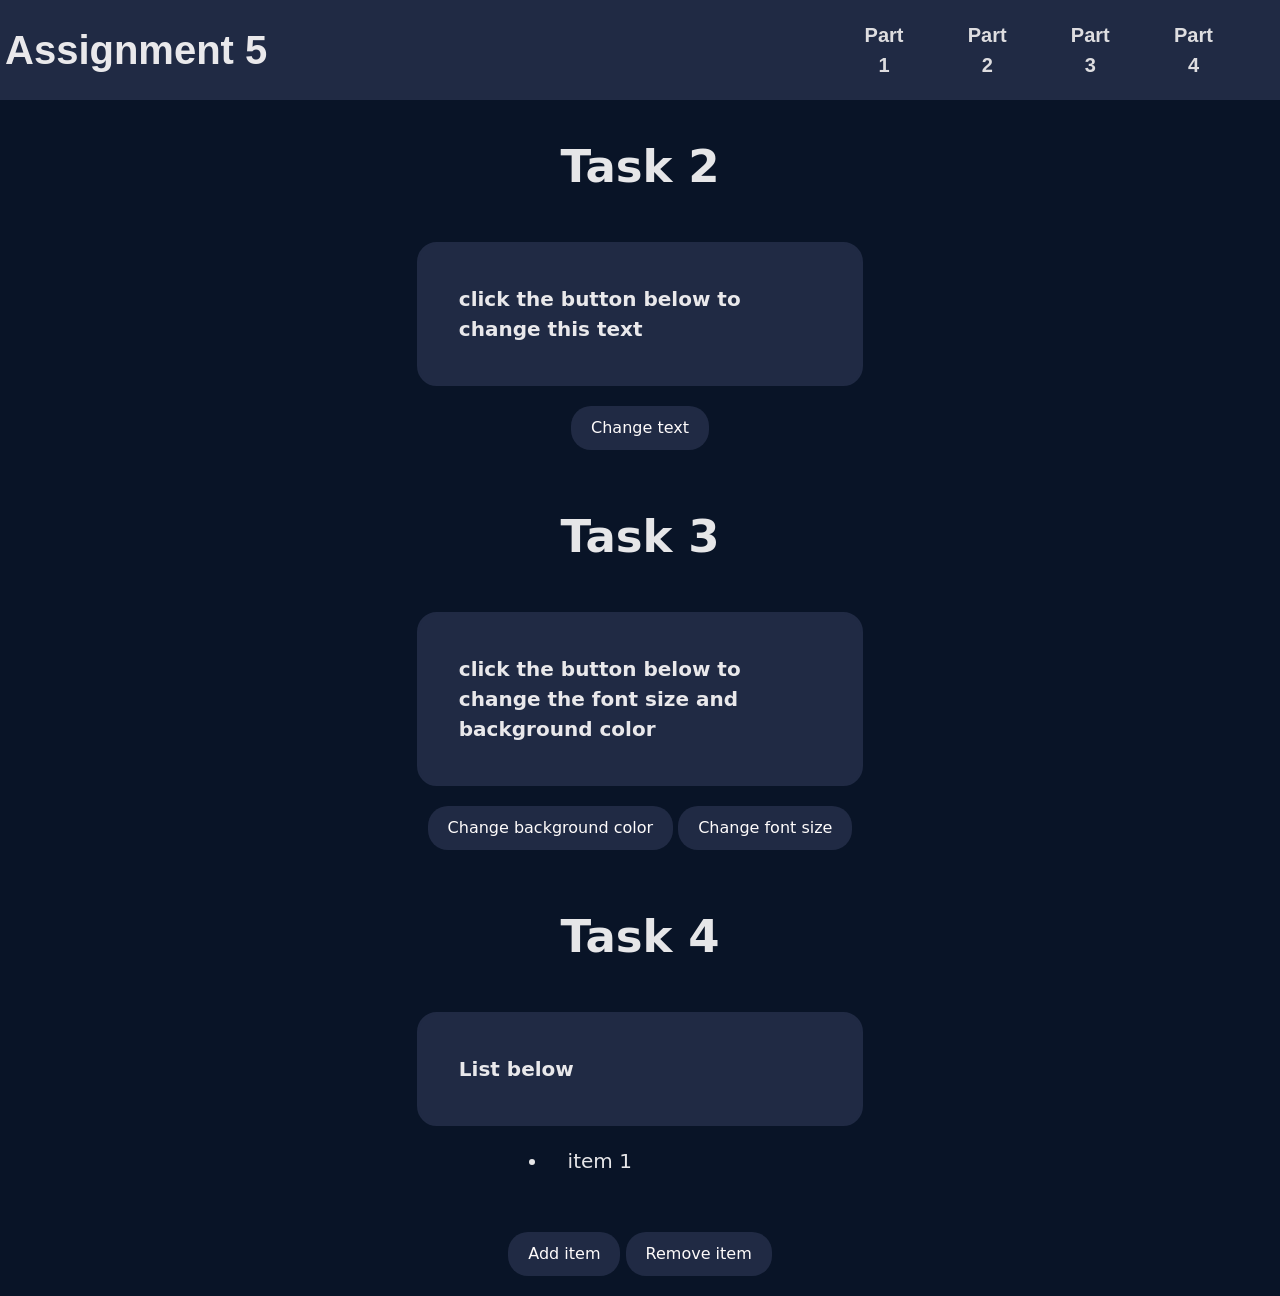
<file: Part2/Part2.html>
<!DOCTYPE html>
<html lang="en">
<head>
    <meta charset="UTF-8">
    <meta name="viewport" content="width=device-width, initial-scale=1.0">
    <title>Assignment 5</title>
    <link rel="stylesheet" href="https://cdn.jsdelivr.net/npm/bootstrap@5.3.8/dist/css/bootstrap.min.css">
    <link rel="stylesheet" href="styles.css">
</head>
<body>
     <nav>
        <div class="logo">Assignment 5</div>
        <ul>
            
            <li><a href="../index.html">Part 1</a></li>
            <li><a href="Part2.html">Part 2</a></li>
            <li><a href="../Part3/Part3.html">Part 3</a></li>
            <li><a href="../Part4/Part4.html">Part 4</a></li>

        </ul>
    </nav>

    <div class="container">
        <h1>Task 2 </h1>


        <p id="task">click the button below to change this text</p>

        <div style="text-align: center; padding: 20px;">
        <button class="button" onclick="changeText()">Change text</button>
        </div>


        <h1>Task 3 </h1>

        
        <div>
            <p id = "task3">click the button below to change the font size and background color</p>
            <div style="text-align: center; padding: 20px;">
                
                <button class="button" onclick="changebackground()">Change background color</button>
                <button class="button" onclick="changeFontSize()">Change font size</button>
            </div>
        </div>    
        


        <h1>Task 4 </h1>

        <p>List below</p>

        <div>
            <ul id="List">
                <li>item 1</li>
            </ul>

            <div style="text-align: center; padding: 20px;">
                <button class="button" onclick="addItem()">Add item</button>
                <button class="button" onclick="removeItem()">Remove item</button>
            </div>
        </div>
        
        
    </div>






    <script>
        function changeText() {
            document.getElementById("task").innerHTML = "New text!";

        }
    </script>

    <script>
        function changebackground() {
            document.getElementById("task3").style.backgroundColor = "green";
        }
        function changeFontSize() {
            document.getElementById("task3").style.fontSize = "30px";
        }
    </script>

    <script>
        function addItem() {
            let list = document.getElementById("List");
            let newItem=document.createElement("li");
            newItem.textContent="new item";
            list.appendChild(newItem);
        }
    </script>

    <script>
        function removeItem() {
            let list = document.getElementById("List");
            let lastItem = list.lastElementChild;
            list.removeChild(lastItem);
        }
    </script>


</body>
</html>
</file>
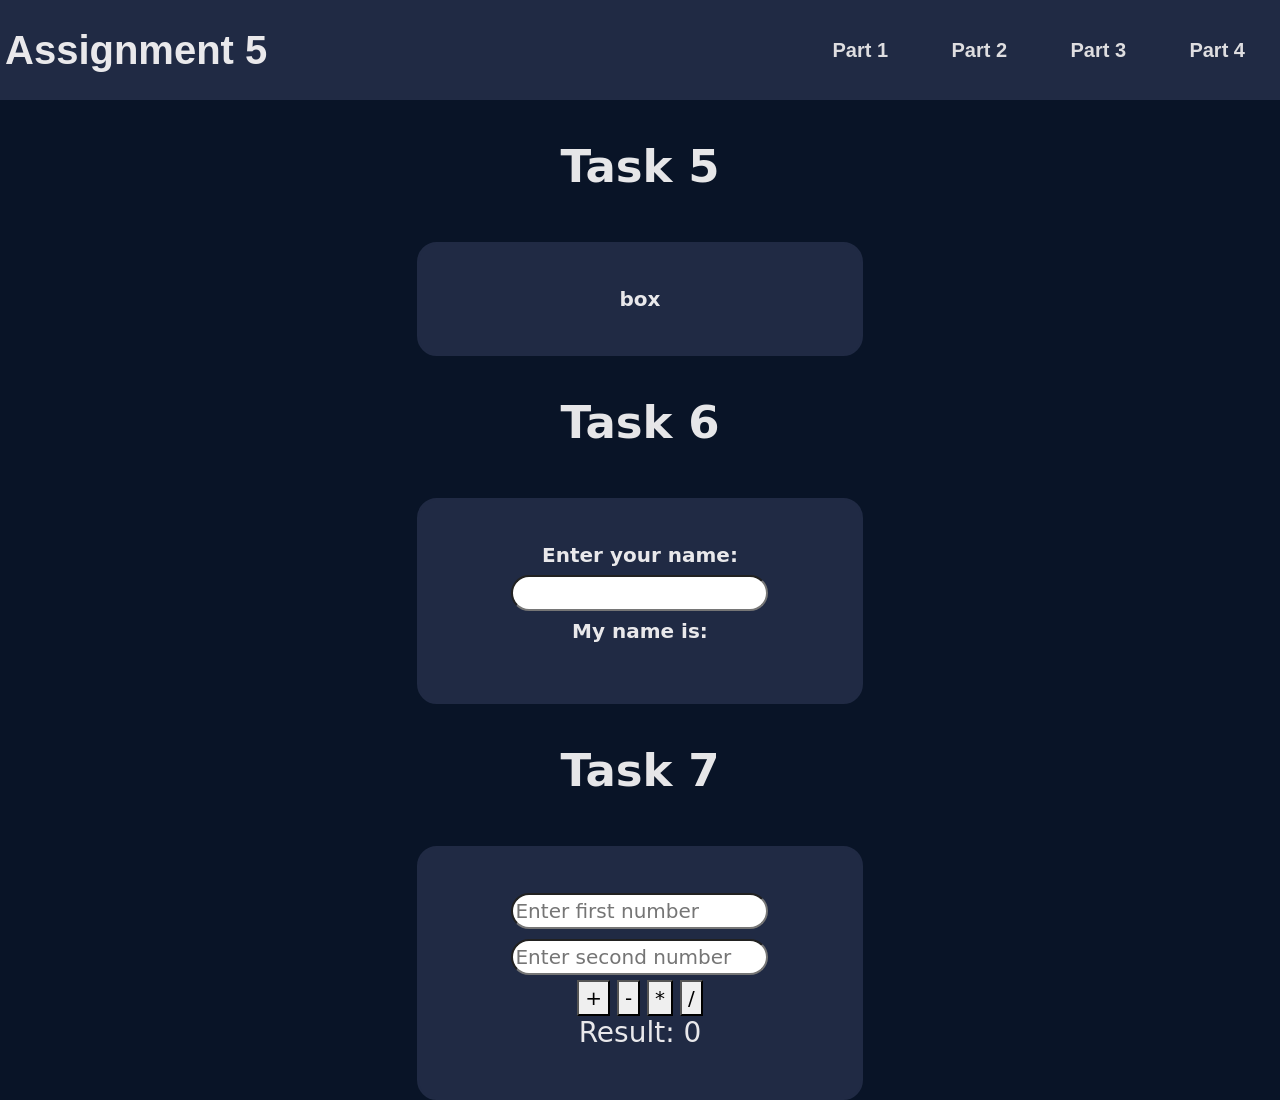
<file: Part3/Part3.html>
<!DOCTYPE html>
<html lang="en">
<head>
    <meta charset="UTF-8">
    <meta name="viewport" content="width=device-width, initial-scale=1.0">
    <title>Assignment 5</title>
    <link rel="stylesheet" href="https://cdn.jsdelivr.net/npm/bootstrap@5.3.8/dist/css/bootstrap.min.css">
    <link rel="stylesheet" href="styles.css">
</head>
<body>
    <nav>
        <div class="logo">Assignment 5</div>
        <ul>
            <li><a href="../index.html">Part 1</a></li>
            <li><a href="../Part2/Part2.html">Part 2</a></li>
            <li><a href="Part3.html">Part 3</a></li>
            <li><a href="../Part4/Part4.html">Part 4</a></li>
        </ul>
    </nav>

    <div class="container">
        <h1>Task 5 </h1>

        <p class="task" id="box" onmouseover="mouseOver()" onmouseout="mouseOut()">box</p>

        <h1>Task 6 </h1>

        <div class="task">
            Enter your name: <br>
            <input class="lol" type="text" id="fname" onkeyup="task6()">

            <p> My name is: <br> <span id="print"></span></p>

        </div>


        <h1>Task 7 </h1>

        <div class="task">
            <input class="lol" type="number" id="num1" placeholder="Enter first number">
            <br>
            <input class="lol" type="number" id="num2" placeholder="Enter second number">

            <br>

            <button onclick="calculate('+')">+</button>
            <button onclick="calculate('-')">-</button>
            <button onclick="calculate('*')">*</button>
            <button onclick="calculate('/')">/</button>

            <h3>Result: <span id="result">0</span></h3>
        </div>




    </div>



    <script>
        function mouseOver() {
            document.getElementById("box").style.backgroundColor = "green";
        }    
        function mouseOut() {
            document.getElementById("box").style.backgroundColor = "#202a44";
        }
    </script>


    <script>
        function task6(){

            let x = document.getElementById("fname").value;
            document.getElementById("print").innerHTML = x;

        }
    </script>

    <script>
        function calculate(operator) {
            let a = Number(document.getElementById("num1").value);
            let b = Number(document.getElementById("num2").value);
            let result;

            if (operator === '+') {
                result = a + b;
            } else if (operator === '-') {
                result = a - b;
            } else if (operator === '*') {
                result = a * b;
            } else if (operator === '/') {
                if (b === 0) {
                    document.getElementById("result").textContent =
                        "Cannot divide by zero";
                    return;
                }
                result = a / b;
            }

            document.getElementById("result").textContent = result;
        }
    </script>



</body>
</html>
</file>
<file: Part2/styles.css>
body {
    background-color: #091427;
    padding: 0;
    margin: 0;
}


h1 {
    text-align: center;
    color: rgb(253, 252, 252, 0.908);
    font-size: 45px;
    padding: 40px;
    font-weight: bold;
}

p {
    
    color: rgb(253, 252, 252, 0.908);
    font-size: 20px;
    padding: 40px;
    font-weight: bold;
    border: 2px solid #202a44;
    max-width: 40%;
    border-radius: 20px;
    background-color: #202a44;
    margin: auto;
}


li{ 

    color: rgb(253, 252, 252, 0.908);
    font-size: 20px;
    margin: auto;
    max-width: 20%;
    padding: 20px;
}


nav {
    background-color:#202a44 ;
    height: 100px;
    width: 100%;
    display: flex;
    flex-direction: row;
    justify-content: space-between;
    text-align: center;
    align-items: center;
    padding: 5px;
}

.logo {
    font-size: 40px;
    font-weight: bold;
    color: rgba(253, 252, 252, 0.908);
    font-family: Arial, Helvetica, sans-serif;
}



nav ul {
    display: flex;
    flex-direction: row;
    justify-content: space-between;
    width: 35%;
    list-style-type: none;
    margin: 100px 30px;
   
}


nav a {
    width: 50%;
    text-decoration: none;
    font-family: Arial, Helvetica, sans-serif;
    font-size: 20px;
    font-weight: bold;
    color: rgba(241, 240, 240, 0.908);
    
}

nav li:hover {
    transition: 0.4s;
    transform: scale(1.02);
}

.button{
    background-color: #202a44;
    color: rgb(254, 251, 251);
    border: none;
    padding: 10px 20px;
    text-align: center;
    max-width: 50%;
    border-radius: 20px;
}

button:hover{
    transition: 0.2s;
    transform: scale(1.02);
}
</file>
<file: Part3/styles.css>
body {
    background-color: #091427;
    padding: 0;
    margin: 0;
}


h1 {
    text-align: center;
    color: rgb(253, 252, 252, 0.908);
    font-size: 45px;
    padding: 40px;
    font-weight: bold;
}

.task {
    
    color: rgb(253, 252, 252, 0.908);
    font-size: 20px;
    padding: 40px;
    font-weight: bold;
    border: 2px solid #202a44;
    max-width: 40%;
    border-radius: 20px;
    background-color: #202a44;
    margin: auto;
    text-align: center;
}


.lol{
    border-radius: 20px;
    text-decoration: none;
    margin: 5px;
}


nav {
    background-color:#202a44 ;
    height: 100px;
    width: 100%;
    display: flex;
    flex-direction: row;
    justify-content: space-between;
    text-align: center;
    align-items: center;
    padding: 5px;
}

.logo {
    font-size: 40px;
    font-weight: bold;
    color: rgba(253, 252, 252, 0.908);
    font-family: Arial, Helvetica, sans-serif;
}


nav ul {
    display: flex;
    flex-direction: row;
    justify-content: space-between;
    width: 35%;
    list-style-type: none;
    margin: 100px 30px;
   
}


nav a {
    width: 50%;
    text-decoration: none;
    font-family: Arial, Helvetica, sans-serif;
    font-size: 20px;
    font-weight: bold;
    color: rgba(241, 240, 240, 0.908);
    
}

nav li:hover {
    transition: 0.2s;
    transform: scale(1.02);
}
</file>
